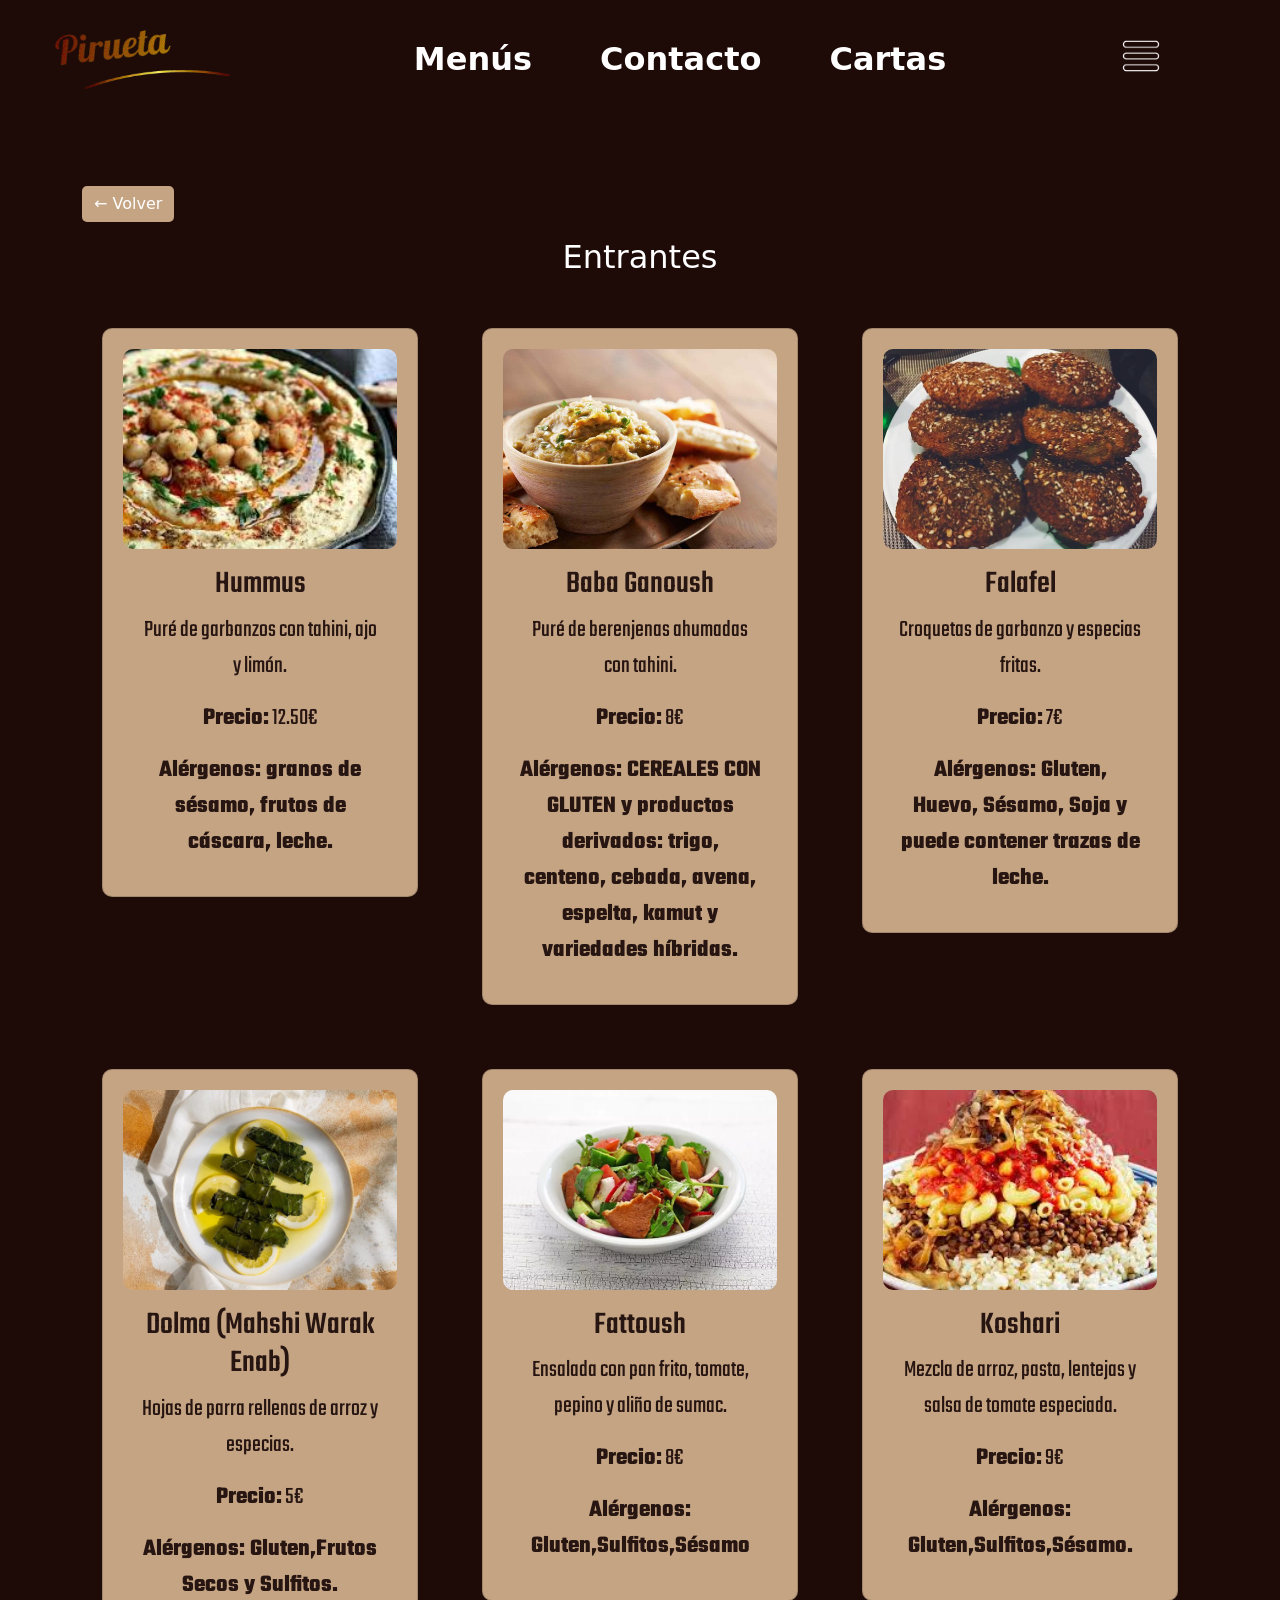
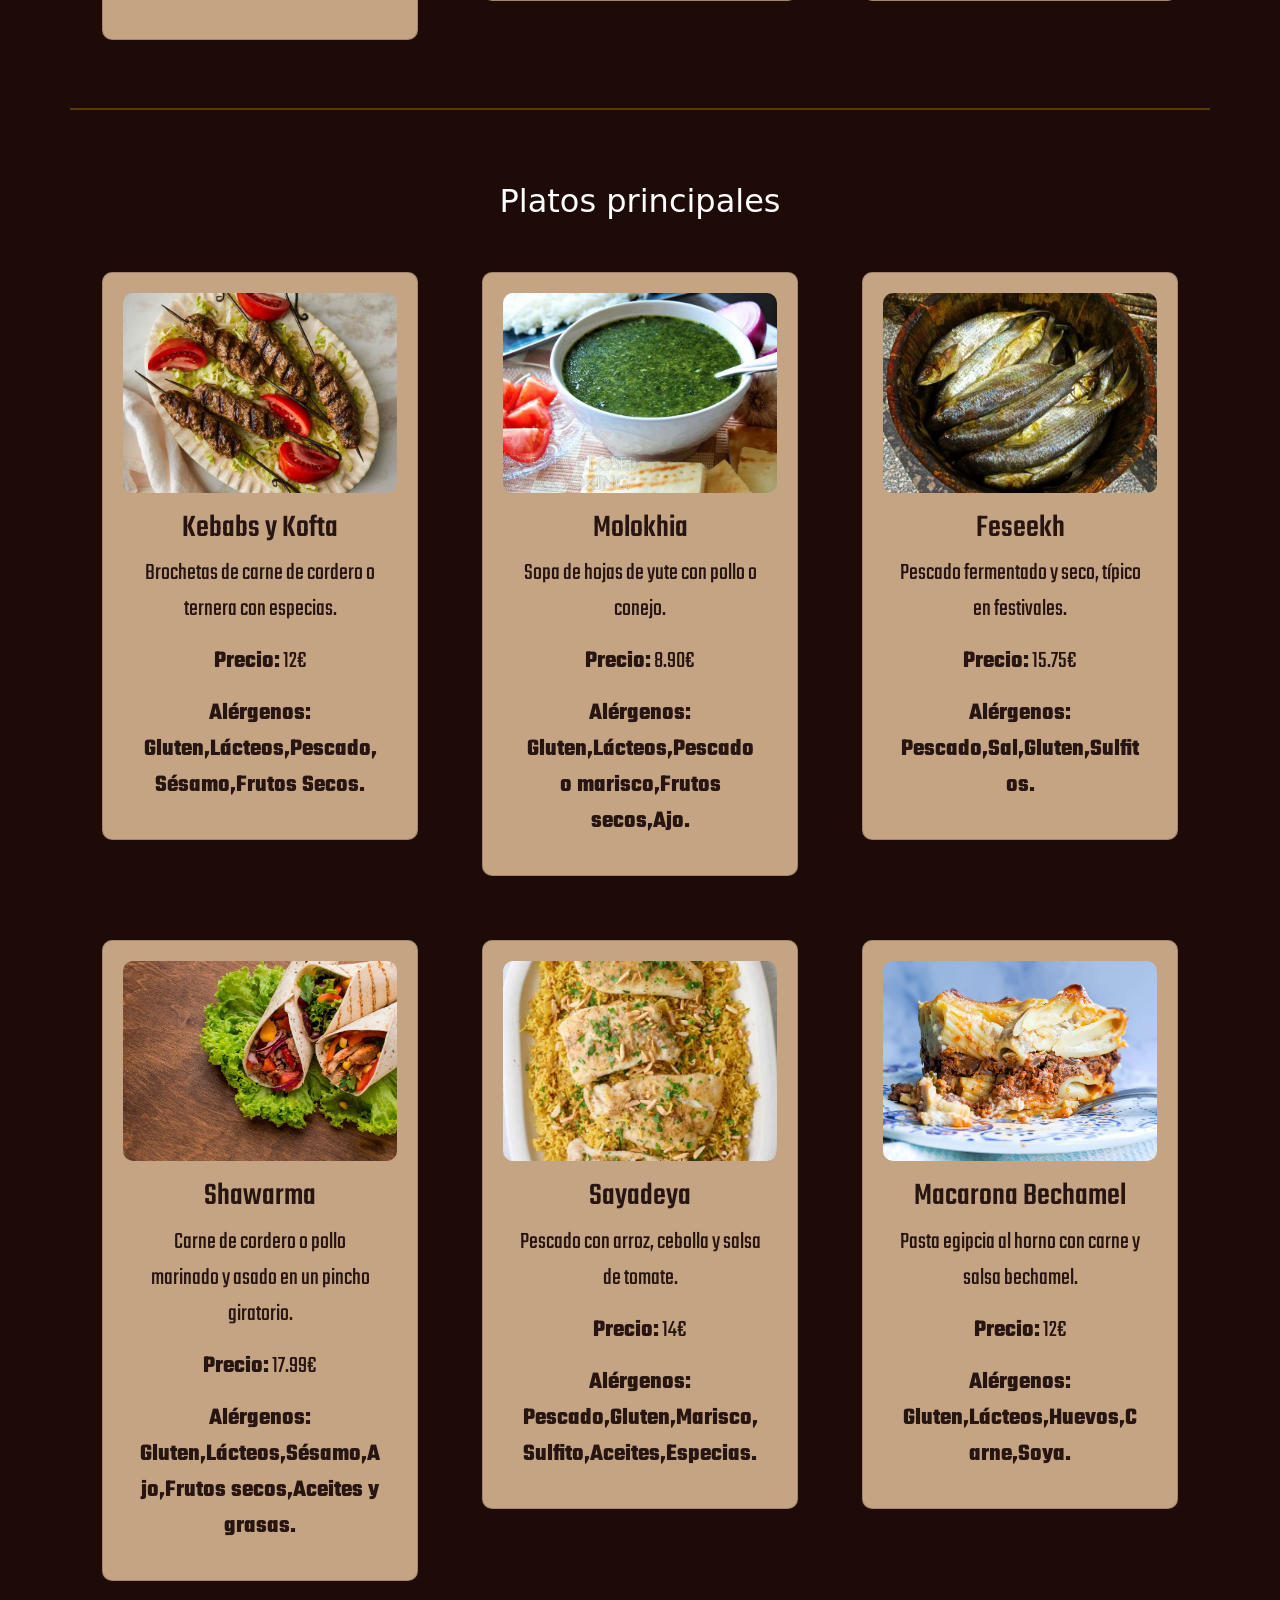
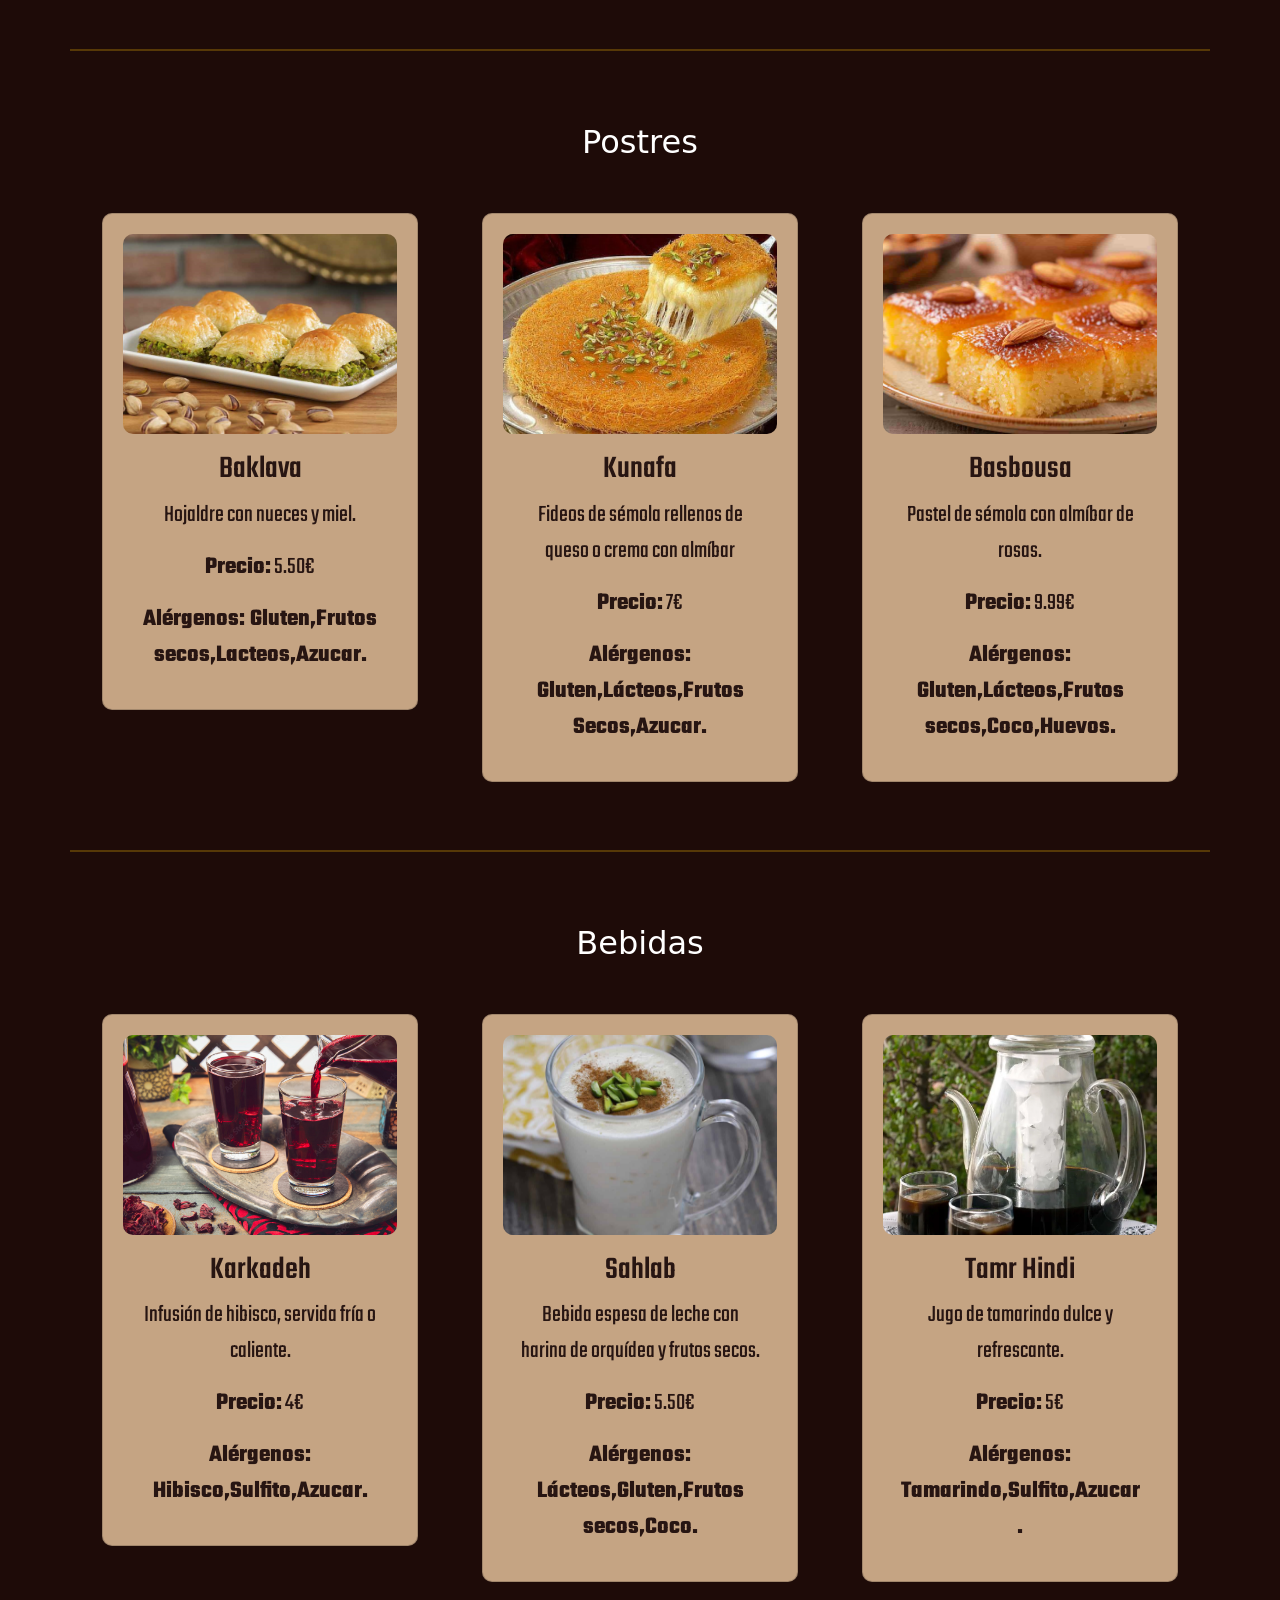
<file: views/Carta.html>
<!doctype html>
<html lang="en">

<head>
    <title>Carta</title>

    <meta charset="utf-8" />
    <meta name="viewport" content="width=device-width, initial-scale=1, shrink-to-fit=no" />
    <link href="https://cdn.jsdelivr.net/npm/bootstrap@5.3.2/dist/css/bootstrap.min.css" rel="stylesheet"
        integrity="sha384-T3c6CoIi6uLrA9TneNEoa7RxnatzjcDSCmG1MXxSR1GAsXEV/Dwwykc2MPK8M2HN" crossorigin="anonymous" />
    <link rel="stylesheet" href="../styles/scss/carta.css" />
</head>

<body>
    <header>
        <nav class="navbar navbar-light py-4">
            <div class="container d-flex justify-content-between">

                <div>
                    <a href="../Index.html">
                        <img class="image-logo" src="../styles/images/logo.png" alt="Pirueta">
                    </a>
                </div>


                <div class="d-flex gap-5 menu">
                    <h1 class="nav-item">
                        <a class="nav-link" href="#" role="button">Menús</a>
                        <ul class="dropdown-menu">
                            <li><a class="dropdown-item" href="#">Menu Del Dia</a></li>
                            <li><a class="dropdown-item" href="#">Menu De La Semana</a></li>
                            <li><a class="dropdown-item" href="#">Menu Del Mes</a></li>
                    </h1>
                    <h1 class="nav-item">
                        <a class="nav-link" href="#" role="button">Contacto</a>
                        <ul class="dropdown-menu">
                            <li><a class="dropdown-item" href="#">Conócenos</a></li>
                            <li><a class="dropdown-item" href="#">¿Donde nos Ubicamos?</a></li>
                    </h1>
                    <h1 class="nav-item">
                        <a class="nav-link" href="#" role="button">Cartas</a>
                        <ul class="dropdown-menu">
                            <li><a class="dropdown-item" href="Roma.html">Roma</a></li>
                            <li><a class="dropdown-item" href="#">São Paulo</a></li>
                            <li><a class="dropdown-item" href="#">El Cairo</a></li>
                    </h1>
                </div>

                <div>
                    <button class="menubutton" type="button" data-bs-toggle="offcanvas" data-bs-target="#menuOffcanvas"
                        aria-controls="cartOffcanvas">
                    </button>
                </div>
            </div>
        </nav>
    </header>
    <main class="container mt-5">
        <a href="javascript:history.back()" class="btn mb-3 btnvolver">
            ← Volver
        </a>
        <div class="row g-4">
            <!--Entrantes-->
            <h2 class="text-center text-white">Entrantes</h2>
            <div class="col-md-4">
                <div class="card text-center menu-card">
                    <img src="../styles/images/hummus.jpeg" class="card-img-top" alt="Hummus">
                    <div class="card-body">
                        <h5 class="card-title">Hummus</h5>
                        <p class="card-text">Puré de garbanzos con tahini, ajo y limón.</p>
                        <p class="card-text"><strong>Precio:</strong> 12.50€</p>
                        <p class="card-text"><strong>Alérgenos: granos de sésamo, frutos de cáscara, leche.</strong></p>
                    </div>
                </div>
            </div>
            <div class="col-md-4">
                <div class="card text-center menu-card">
                    <img src="../styles/images/Baba Ganoush.jpg" class="card-img-top" alt="Baba Ganoush">
                    <div class="card-body">
                        <h5 class="card-title">Baba Ganoush</h5>
                        <p class="card-text">Puré de berenjenas ahumadas con tahini.</p>
                        <p class="card-text"><strong>Precio:</strong> 8€</p>
                        <p class="card-text"><strong>Alérgenos: CEREALES CON GLUTEN y productos derivados: trigo, centeno, cebada, avena, espelta, kamut y variedades híbridas.</strong></p>
                    </div>
                </div>
            </div>
            <div class="col-md-4">
                <div class="card text-center menu-card">
                    <img src="../styles/images/Falafel.jpg" class="card-img-top" alt="Falafel">
                    <div class="card-body">
                        <h5 class="card-title">Falafel</h5>
                        <p class="card-text">Croquetas de garbanzo y especias fritas.</p>
                        <p class="card-text"><strong>Precio:</strong> 7€</p>
                        <p class="card-text"><strong>Alérgenos: Gluten, Huevo, Sésamo, Soja y puede contener trazas de leche.</strong></p>
                    </div>
                </div>
            </div>
            <div class="col-md-4">
                <div class="card text-center menu-card">
                    <img src="../styles/images/Dolma (Mahshi Warak Enab).webp" class="card-img-top" alt="Dolma (Mahshi Warak Enab)">
                    <div class="card-body">
                        <h5 class="card-title">Dolma (Mahshi Warak Enab)</h5>
                        <p class="card-text"> Hojas de parra rellenas de arroz y especias.</p>
                        <p class="card-text"><strong>Precio:</strong> 5€</p>
                        <p class="card-text"><strong>Alérgenos: Gluten,Frutos Secos y Sulfitos.</strong></p>
                    </div>
                </div>
            </div>
            <div class="col-md-4">
                <div class="card text-center menu-card">
                    <img src="../styles/images/Fattoush.webp" class="card-img-top" alt="Fattoush">
                    <div class="card-body">
                        <h5 class="card-title">Fattoush</h5>
                        <p class="card-text">Ensalada con pan frito, tomate, pepino y aliño de sumac.</p>
                        <p class="card-text"><strong>Precio:</strong> 8€</p>
                        <p class="card-text"><strong>Alérgenos: Gluten,Sulfitos,Sésamo</strong></p>
                    </div>
                </div>
            </div>
            <div class="col-md-4">
                <div class="card text-center menu-card">
                    <img src="../styles/images/Koshari.jpeg" class="card-img-top" alt="Koshari">
                    <div class="card-body">
                        <h5 class="card-title">Koshari</h5>
                        <p class="card-text"> Mezcla de arroz, pasta, lentejas y salsa de tomate especiada.</p>
                        <p class="card-text"><strong>Precio:</strong> 9€</p>
                        <p class="card-text"><strong>Alérgenos: Gluten,Sulfitos,Sésamo.</strong></p>
                    </div>
                </div>
            </div>
            <hr class="border border-warning my-5">
            <!--Platos principales-->
            <h2 class="text-center text-white">Platos principales</h2>
            <div class="col-md-4">
                <div class="card text-center menu-card">
                    <img src="../styles/images/Kebabs y Kofta.jpg" class="card-img-top" alt="Kebabs y Kofta">
                    <div class="card-body">
                        <h5 class="card-title">Kebabs y Kofta</h5>
                        <p class="card-text"> Brochetas de carne de cordero o ternera con especias.</p>
                        <p class="card-text"><strong>Precio:</strong> 12€</p>
                        <p class="card-text"><strong>Alérgenos: Gluten,Lácteos,Pescado,Sésamo,Frutos Secos.</strong></p>
                    </div>
                </div>
            </div>
            <div class="col-md-4">
                <div class="card text-center menu-card">
                    <img src="../styles/images/Molokhia.jpg" class="card-img-top" alt="Molokhia">
                    <div class="card-body">
                        <h5 class="card-title">Molokhia</h5>
                        <p class="card-text"> Sopa de hojas de yute con pollo o conejo.</p>
                        <p class="card-text"><strong>Precio:</strong> 8.90€</p>
                        <p class="card-text"><strong>Alérgenos: Gluten,Lácteos,Pescado o marisco,Frutos secos,Ajo.</strong></p>
                    </div>
                </div>
            </div>
            <div class="col-md-4">
                <div class="card text-center menu-card">
                    <img src="../styles/images/Feseekh.jpg" class="card-img-top" alt="Feseekh">
                    <div class="card-body">
                        <h5 class="card-title">Feseekh</h5>
                        <p class="card-text">  Pescado fermentado y seco, típico en festivales.</p>
                        <p class="card-text"><strong>Precio:</strong> 15.75€</p>
                        <p class="card-text"><strong>Alérgenos: Pescado,Sal,Gluten,Sulfitos.</strong></p>
                    </div>
                </div>
            </div>
            <div class="col-md-4">
                <div class="card text-center menu-card">
                    <img src="../styles/images/Shawarma.jpg" class="card-img-top" alt="Shawarma">
                    <div class="card-body">
                        <h5 class="card-title">Shawarma</h5>
                        <p class="card-text"> Carne de cordero o pollo marinado y asado en un pincho giratorio.</p>
                        <p class="card-text"><strong>Precio:</strong> 17.99€</p>
                        <p class="card-text"><strong>Alérgenos: Gluten,Lácteos,Sésamo,Ajo,Frutos secos,Aceites y grasas.</strong></p>
                    </div>
                </div>
            </div>
            <div class="col-md-4">
                <div class="card text-center menu-card">
                    <img src="../styles/images/Sayadeya.jpg" class="card-img-top" alt="Sayadeya">
                    <div class="card-body">
                        <h5 class="card-title">Sayadeya</h5>
                        <p class="card-text"> Pescado con arroz, cebolla y salsa de tomate.</p>
                        <p class="card-text"><strong>Precio:</strong> 14€</p>
                        <p class="card-text"><strong>Alérgenos: Pescado,Gluten,Marisco,Sulfito,Aceites,Especias.</strong></p>
                    </div>
                </div>
            </div>
            <div class="col-md-4">
                <div class="card text-center menu-card">
                    <img src="../styles/images/Macarona Bechamel.jpg" class="card-img-top" alt="Macarona Bechamel ">
                    <div class="card-body">
                        <h5 class="card-title">Macarona Bechamel </h5>
                        <p class="card-text"> Pasta egipcia al horno con carne y salsa bechamel.</p>
                        <p class="card-text"><strong>Precio:</strong> 12€</p>
                        <p class="card-text"><strong>Alérgenos: Gluten,Lácteos,Huevos,Carne,Soya.</strong></p>
                    </div>
                </div>
            </div>
            <hr class="border border-warning my-5">
            <!--Postres-->
            <h2 class="text-center text-white">Postres</h2>
            <div class="col-md-4">
                <div class="card text-center menu-card">
                    <img src="../styles/images/Baklava.png" class="card-img-top" alt="Baklava ">
                    <div class="card-body">
                        <h5 class="card-title">Baklava </h5>
                        <p class="card-text"> Hojaldre con nueces y miel.</p>
                        <p class="card-text"><strong>Precio:</strong> 5.50€</p>
                        <p class="card-text"><strong>Alérgenos: Gluten,Frutos secos,Lacteos,Azucar.</strong></p>
                    </div>
                </div>
            </div>
            <div class="col-md-4">
                <div class="card text-center menu-card">
                    <img src="../styles/images/Kunafa.jpg" class="card-img-top" alt="Kunafa ">
                    <div class="card-body">
                        <h5 class="card-title">Kunafa </h5>
                        <p class="card-text"> Fideos de sémola rellenos de queso o crema con almíbar</p>
                        <p class="card-text"><strong>Precio:</strong> 7€</p>
                        <p class="card-text"><strong>Alérgenos: Gluten,Lácteos,Frutos Secos,Azucar.</strong></p>
                    </div>
                </div>
            </div>
            <div class="col-md-4">
                <div class="card text-center menu-card">
                    <img src="../styles/images/Basbousa.jpg" class="card-img-top" alt="Basbousa ">
                    <div class="card-body">
                        <h5 class="card-title">Basbousa </h5>
                        <p class="card-text"> Pastel de sémola con almíbar de rosas.</p>
                        <p class="card-text"><strong>Precio:</strong> 9.99€</p>
                        <p class="card-text"><strong>Alérgenos: Gluten,Lácteos,Frutos secos,Coco,Huevos.</strong></p>
                    </div>
                </div>
            </div>
            <hr class="border border-warning my-5">
            <!--Bebidas-->
            <h2 class="text-center text-white">Bebidas</h2>
            <div class="col-md-4">
                <div class="card text-center menu-card">
                    <img src="../styles/images/Karkadeh.jpg" class="card-img-top" alt="Karkadeh ">
                    <div class="card-body">
                        <h5 class="card-title">Karkadeh </h5>
                        <p class="card-text"> Infusión de hibisco, servida fría o caliente.</p>
                        <p class="card-text"><strong>Precio:</strong> 4€</p>
                        <p class="card-text"><strong>Alérgenos: Hibisco,Sulfito,Azucar.</strong></p>
                    </div>
                </div>
            </div>
            <div class="col-md-4">
                <div class="card text-center menu-card">
                    <img src="../styles/images/Sahlab.jpg" class="card-img-top" alt="Sahlab">
                    <div class="card-body">
                        <h5 class="card-title">Sahlab </h5>
                        <p class="card-text"> Bebida espesa de leche con harina de orquídea y frutos secos.</p>
                        <p class="card-text"><strong>Precio:</strong> 5.50€</p>
                        <p class="card-text"><strong>Alérgenos: Lácteos,Gluten,Frutos secos,Coco.</strong></p>
                    </div>
                </div>
            </div>
            <div class="col-md-4">
                <div class="card text-center menu-card">
                    <img src="../styles/images/Tamr Hindi.webp" class="card-img-top" alt="Tamr Hindi">
                    <div class="card-body">
                        <h5 class="card-title">Tamr Hindi</h5>
                        <p class="card-text"> Jugo de tamarindo dulce y refrescante.</p>
                        <p class="card-text"><strong>Precio:</strong> 5€</p>
                        <p class="card-text"><strong>Alérgenos: Tamarindo,Sulfito,Azucar.</strong></p>
                    </div>
                </div>
            </div>
        </div>
        <hr class="border border-warning my-5">

        <!--Offcanvas-->
        <div class="offcanvas offcanvas-start custom-offcanvas" tabindex="-1" id="menuOffcanvas"
            aria-labelledby="menuOffcanvasLabel">
            <div class="offcanvas-body d-flex justify-content-between">
                <div class="d-flex align-content-between flex-wrap logo-section">
                    <h2 class="logo">Pirueta</h2>
                    <h2 class="terms">Terminos Y Condiciones</h2>
                </div>

                <div class="divider"></div>

                <div class="ms-4 destinations">
                    <a href="Roma.html" class="city">Roma</a>
                    <a class="city">São Paulo</a>
                    <a href="Elcairo.html" class="city">El cairo</a>
                </div>
            </div>
        </div>
        </div>
    </main>


    <footer>

    </footer>

    <script src="https://cdn.jsdelivr.net/npm/@popperjs/core@2.11.8/dist/umd/popper.min.js"
        integrity="sha384-I7E8VVD/ismYTF4hNIPjVp/Zjvgyol6VFvRkX/vR+Vc4jQkC+hVqc2pM8ODewa9r"
        crossorigin="anonymous"></script>

    <script src="https://cdn.jsdelivr.net/npm/bootstrap@5.3.2/dist/js/bootstrap.min.js"
        integrity="sha384-BBtl+eGJRgqQAUMxJ7pMwbEyER4l1g+O15P+16Ep7Q9Q+zqX6gSbd85u4mG4QzX+"
        crossorigin="anonymous"></script>
</body>

</html>
</file>
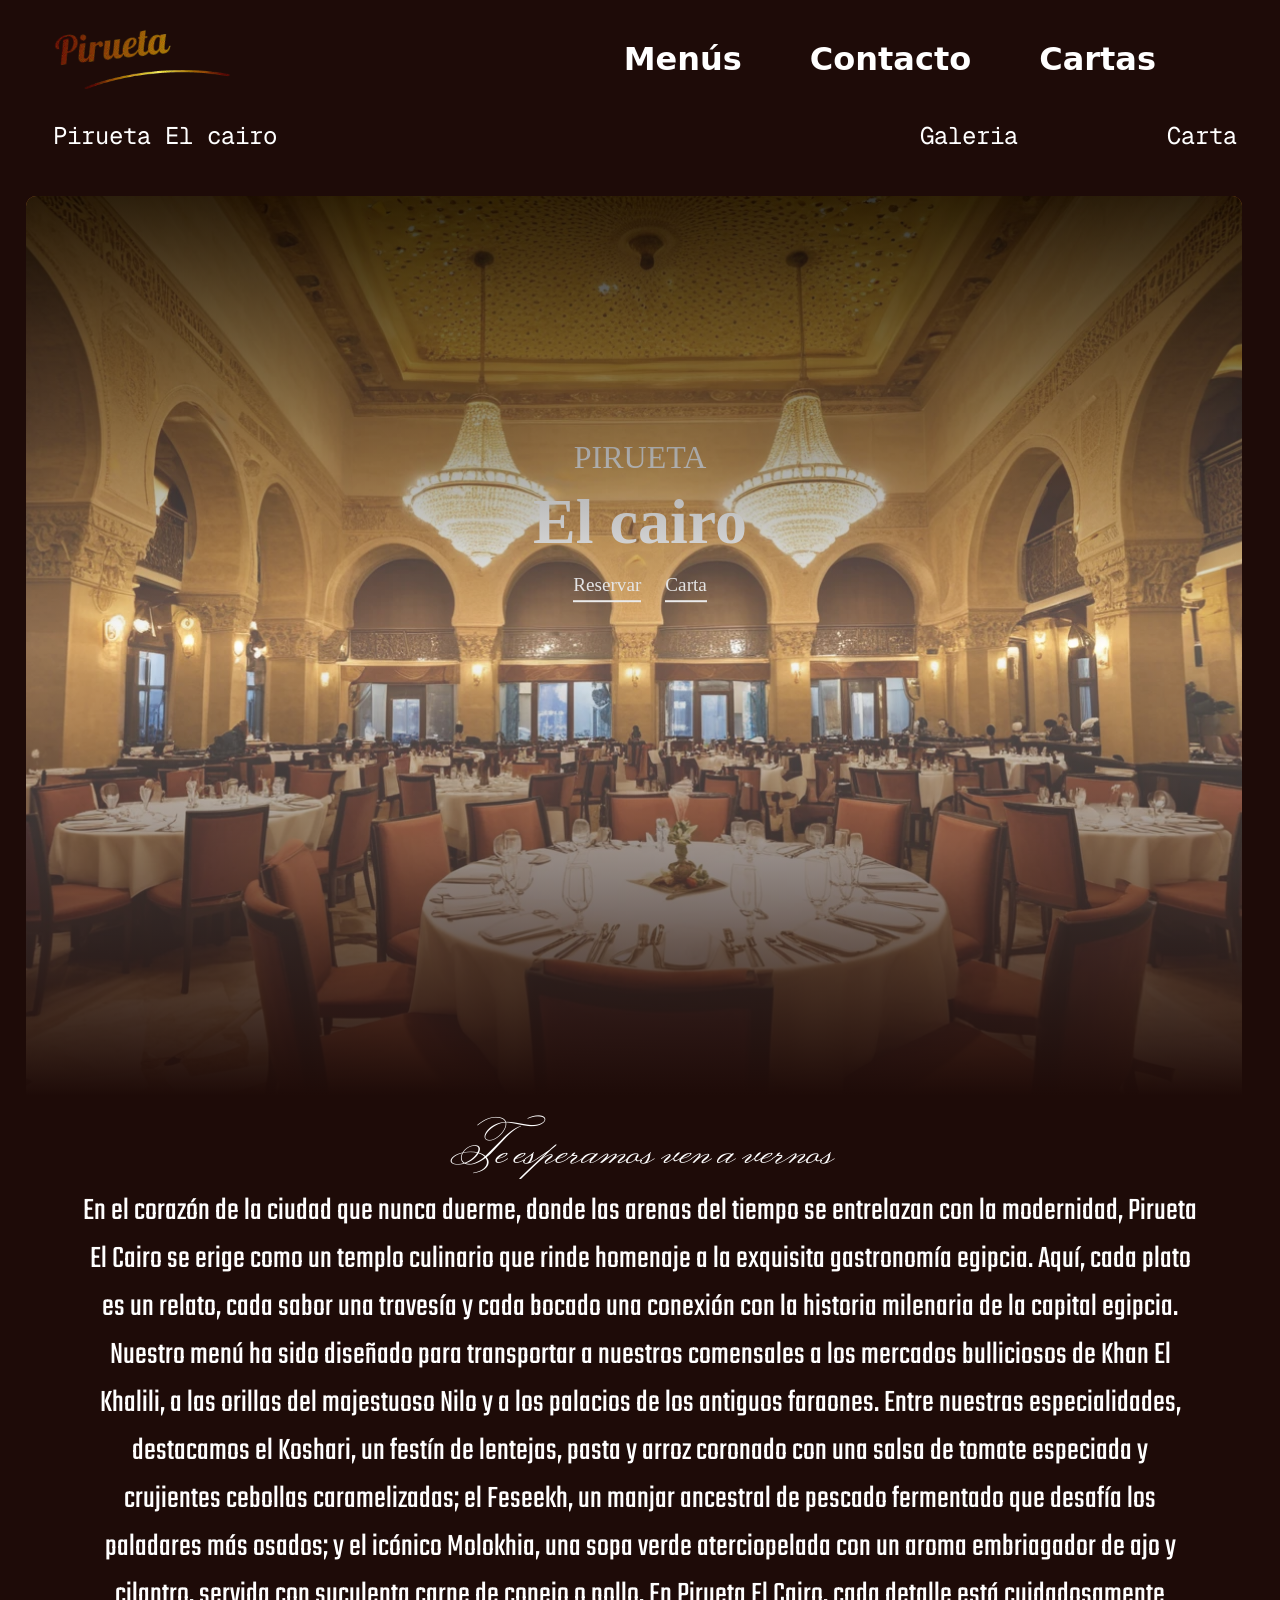
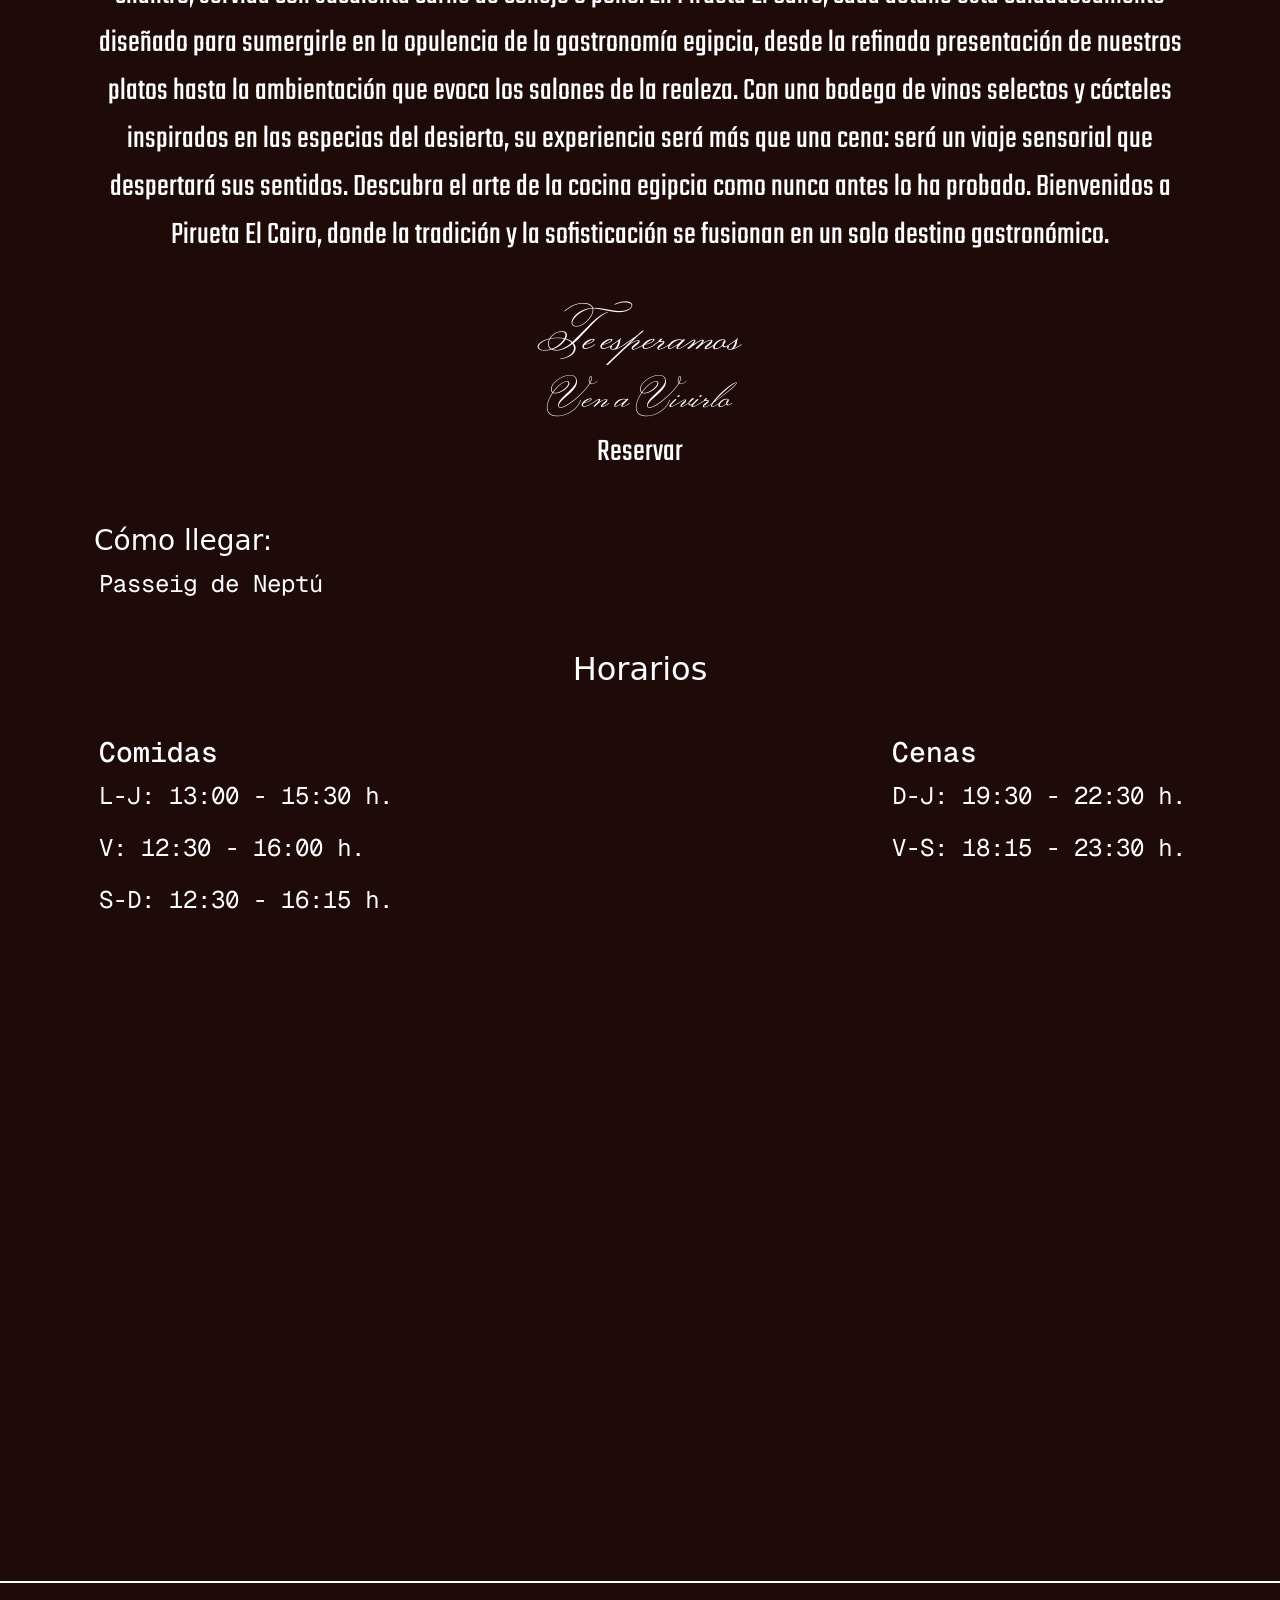
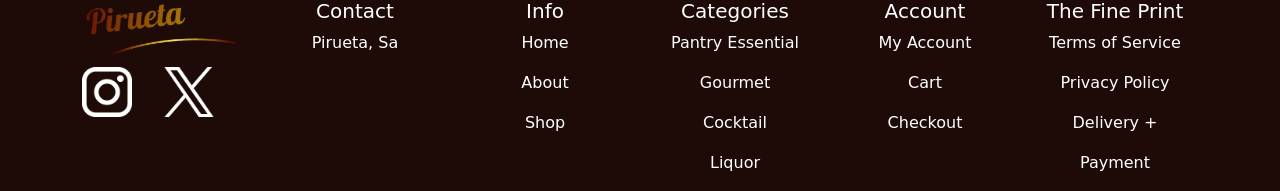
<file: views/Elcairo.html>
<!doctype html>
<html lang="en">

<head>
    <title>ElCairo</title>
    <!-- Required meta tags -->
    <meta charset="utf-8">
    <meta name="viewport" content="width=device-width, initial-scale=1, shrink-to-fit=no">

    <!-- Bootstrap CSS v5.2.1 -->
    <link href="https://cdn.jsdelivr.net/npm/bootstrap@5.3.2/dist/css/bootstrap.min.css" rel="stylesheet"
        integrity="sha384-T3c6CoIi6uLrA9TneNEoa7RxnatzjcDSCmG1MXxSR1GAsXEV/Dwwykc2MPK8M2HN" crossorigin="anonymous">
    <link rel="stylesheet" href="../styles/scss/elcairo.css">

</head>

<body>
    <header>
        <nav class="navbar navbar-light py-4">
            <div class="container d-flex justify-content-between align-items-center">

                <div>
                    <a href="../Index.html">
                        <img class="image-logo" src="../styles/images/logo.png" alt="Pirueta">
                    </a>
                </div>


                <div class="d-none d-md-flex gap-5 menu">
                    <h1 class="nav-item">
                        <a class="nav-link" href="#" role="button">Menús</a>
                        <ul class="dropdown-menu">
                            <li><a class="dropdown-item" href="#">Menu Del Dia</a></li>
                            <li><a class="dropdown-item" href="#">Menu De La Semana</a></li>
                            <li><a class="dropdown-item" href="#">Menu Del Mes</a></li>
                        </ul>
                    </h1>
                    <h1 class="nav-item">
                        <a class="nav-link" href="#" role="button">Contacto</a>
                        <ul class="dropdown-menu">
                            <li><a class="dropdown-item" href="#">Conócenos</a></li>
                            <li><a class="dropdown-item" href="#">¿Donde nos Ubicamos?</a></li>
                        </ul>
                    </h1>
                    <h1 class="nav-item">
                        <a class="nav-link" href="./Carta.html" role="button">Cartas</a>
                        <ul class="dropdown-menu">
                            <li><a class="dropdown-item" href="Roma.html">Roma</a></li>
                            <li><a class="dropdown-item" href="#">São Paulo</a></li>
                            <li><a class="dropdown-item" href="Carta.html">El Cairo</a></li>
                        </ul>
                    </h1>
                </div>


                <div class="d-block d-md-none">
                    <button class="menubutton" type="button" data-bs-toggle="offcanvas" data-bs-target="#menuOffcanvas"
                        aria-controls="cartOffcanvas">
                    </button>
                </div>
            </div>
        </nav>
    </header>
    <main>
        <div class="d-flex justify-content-between w-100 firstdiv">
            <p class="ms-5">Pirueta El cairo</p>
            <div class="d-flex gap-5">
                <p class="mx-5">Galeria</p>
                <a href="Carta.html">
                    <p class="mx-5">Carta</p>
                </a>
            </div>
        </div>
        <div id="carouselExample" class="carousel slide carousel-fade" data-bs-ride="carousel" data-bs-interval="2000">
            <div class="carousel-inner">
                <div class="carousel-item active">
                    <div class="imagediv" style="background-image: url('../styles/images/elcairoimagen1.png');"></div>
                    <div class="carousel-caption">
                        <h2>Pirueta</h2>
                        <h1>El cairo</h1>
                        <div class="links">
                            <a href="Reserva.html">Reservar</a>
                            <a href="Carta.html">Carta</a>
                        </div>
                    </div>
                </div>
                <div class="carousel-item">
                    <div class="imagediv" style="background-image: url('../styles/images/elcairoimagen2.png');"></div>
                    <div class="carousel-caption">
                        <h2>Pirueta</h2>
                        <h1>El cairo</h1>
                        <div class="links">
                            <a href="Reserva.html">Reservar</a>
                            <a href="./Carta.html">Carta</a>
                        </div>
                    </div>
                </div>
            </div>
        </div>
        <div>
            <div class="container text-center container1">
                <h1>Te esperamos ven a vernos</h1>
                <p>En el corazón de la ciudad que nunca duerme, donde las arenas del tiempo se entrelazan con la
                    modernidad, Pirueta El Cairo se erige como un templo culinario que rinde homenaje a la exquisita
                    gastronomía egipcia. Aquí, cada plato es un relato, cada sabor una travesía y cada bocado una
                    conexión con la historia milenaria de la capital egipcia.

                    Nuestro menú ha sido diseñado para transportar a nuestros comensales a los mercados bulliciosos de
                    Khan El Khalili, a las orillas del majestuoso Nilo y a los palacios de los antiguos faraones. Entre
                    nuestras especialidades, destacamos el Koshari, un festín de lentejas, pasta y arroz coronado con
                    una salsa de tomate especiada y crujientes cebollas caramelizadas; el Feseekh, un manjar ancestral
                    de pescado fermentado que desafía los paladares más osados; y el icónico Molokhia, una sopa verde
                    aterciopelada con un aroma embriagador de ajo y cilantro, servida con suculenta carne de conejo o
                    pollo.

                    En Pirueta El Cairo, cada detalle está cuidadosamente diseñado para sumergirle en la opulencia de la
                    gastronomía egipcia, desde la refinada presentación de nuestros platos hasta la ambientación que
                    evoca los salones de la realeza. Con una bodega de vinos selectos y cócteles inspirados en las
                    especias del desierto, su experiencia será más que una cena: será un viaje sensorial que despertará
                    sus sentidos.

                    Descubra el arte de la cocina egipcia como nunca antes lo ha probado. Bienvenidos a Pirueta El
                    Cairo, donde la tradición y la sofisticación se fusionan en un solo destino gastronómico.</p>
            </div>
            <div class="container text-center text-white container2 mt-5">
                <h3>Te esperamos</h3>
                <h2>Ven a Vivirlo</h2>
                <a href="Reserva.html">Reservar</a>

            </div>
            <div class="container mt-5">
                <div class="d-flex text-white justify-content-around">
                    <div class="container">
                        <h3>Cómo llegar:</h3>
                        <a class="mt-5 link"
                            href="https://www.google.com/maps/place/Passeig+de+Nept%C3%BA,+Poblats+Mar%C3%ADtims,+46011+Val%C3%A8ncia/@39.4644423,-0.3248961,18z/data=!3m1!4b1!4m6!3m5!1s0xd60484210eeb6dd:0x67fadfdbc1d61a4b!8m2!3d39.4644406!4d-0.3238135!16s%2Fg%2F11xfpqs4_?hl=en&entry=ttu&g_ep=EgoyMDI1MDIxMi4wIKXMDSoASAFQAw%3D%3D"
                            target="_blank" rel="noopener noreferrer">Passeig de Neptú</a>
                        <div class="mt-5 hours">
                            <div class="text-center">
                                <h2>Horarios</h2>
                            </div>
                            <div class="d-flex justify-content-between mt-5">
                                <div class="launch">
                                    <h3>Comidas</h3>
                                    <p>L-J: 13:00 - 15:30 h.</p>
                                    <p>V: 12:30 - 16:00 h.</p>
                                    <p>S-D: 12:30 - 16:15 h.</p>
                                </div>
                                <div class="dinner ms-5">
                                    <h3>Cenas</h3>
                                    <p>D-J: 19:30 - 22:30 h.</p>
                                    <p>V-S: 18:15 - 23:30 h.</p>
                                </div>
                            </div>
                        </div>

                        <div class="mapouter justify-content-center d-flex align-items-center mt-5">
                            <div class="gmap_canvas"><iframe width="815" height="575" id="gmap_canvas"
                                    src="https://maps.google.com/maps?q=Av.+Neptuno+Valencia&t=&z=13&ie=UTF8&iwloc=&output=embed"
                                    frameborder="0" scrolling="no" marginheight="0" marginwidth="0"></iframe><a
                                    href="https://online-timer.me/"></a><br><a
                                    href="https://online.stopwatch-timer.net/"></a><br>
                                <style>
                                    .mapouter {
                                        position: relative;
                                        left: 25%;

                                        text-align: right;
                                        height: 575px;
                                        width: 700px;
                                        border-radius: 10px;
                                    }
                                </style><a href="https://www.embedmaps.co"></a>
                                <style>
                                    .gmap_canvas {
                                        overflow: hidden;
                                        background: none !important;
                                        height: 575px;
                                        width: 700px;
                                        border-radius: 10px;

                                    }
                                </style>
                            </div>
                        </div>
                    </div>
                </div>
            </div>
        </div>
        <!--Offcanvas-->
        <div class="offcanvas offcanvas-start custom-offcanvas" tabindex="-1" id="menuOffcanvas"
            aria-labelledby="menuOffcanvasLabel">
            <div class="offcanvas-body d-flex justify-content-between">
                <div class="d-flex align-content-between flex-wrap logo-section">
                    <h2 class="logo">Pirueta</h2>
                    <h2 class="terms">Terminos Y Condiciones</h2>
                </div>

                <div class="divider"></div>

                <div class="ms-4 destinations">
                    <a href="Roma.html" class="city">Roma</a>
                    <a class="city">São Paulo</a>
                    <a href="#" class="city">El cairo</a>
                </div>
            </div>
        </div>
        </div>
        <div class="mt-4 footerdivider"></div>
    </main>
    <footer class="container text-center text-white mt-3">
        <div class="row gy-4 justify-content-center">
            <div class="col-12 col-md-4 col-lg-2 text-md-start">
                <img class="image-logo" src="../styles/images/logo.png" alt="Pirueta">
                <div class="d-flex justify-content-center justify-content-md-start mt-2 gap-3 socialmedia">
                    <a href="#" class="social-icon instagram">
                        <img class="socialmediaimg" src="../styles/images/logotipo-de-instagram.png"
                            style="height: 50px; width: 50px;"></a>
                    <a href="#" class="social-icon x"></a>
                    <img class="socialmediaimg" src="../styles/images/x.png" style="height: 50px; width: 50px;"></a>
                </div>
            </div>

            <div class="col-6 col-md-4 col-lg-2">
                <h5>Contact</h5>
                <p>Pirueta, Sa</p>
            </div>
            <div class="col-6 col-md-4 col-lg-2">
                <h5>Info</h5>
                <p>Home</p>
                <p>About</p>
                <p>Shop</p>
            </div>
            <div class="col-6 col-md-4 col-lg-2">
                <h5>Categories</h5>
                <p>Pantry Essential</p>
                <p>Gourmet</p>
                <p>Cocktail</p>
                <p>Liquor</p>
            </div>
            <div class="col-6 col-md-4 col-lg-2">
                <h5>Account</h5>
                <p>My Account</p>
                <p>Cart</p>
                <p>Checkout</p>
            </div>
            <div class="col-6 col-md-4 col-lg-2">
                <h5>The Fine Print</h5>
                <p>Terms of Service</p>
                <p>Privacy Policy</p>
                <p>Delivery +</p>
                <p>Payment</p>
            </div>
        </div>
    </footer>
    <!-- Bootstrap JavaScript Libraries -->
    <script src="https://cdn.jsdelivr.net/npm/@popperjs/core@2.11.8/dist/umd/popper.min.js"
        integrity="sha384-I7E8VVD/ismYTF4hNIPjVp/Zjvgyol6VFvRkX/vR+Vc4jQkC+hVqc2pM8ODewa9r" crossorigin="anonymous">
        </script>

    <script src="https://cdn.jsdelivr.net/npm/bootstrap@5.3.2/dist/js/bootstrap.min.js"
        integrity="sha384-BBtl+eGJRgqQAUMxJ7pMwbEyER4l1g+O15P+16Ep7Q9Q+zqX6gSbd85u4mG4QzX+" crossorigin="anonymous">
        </script>
</body>

</html>
</file>
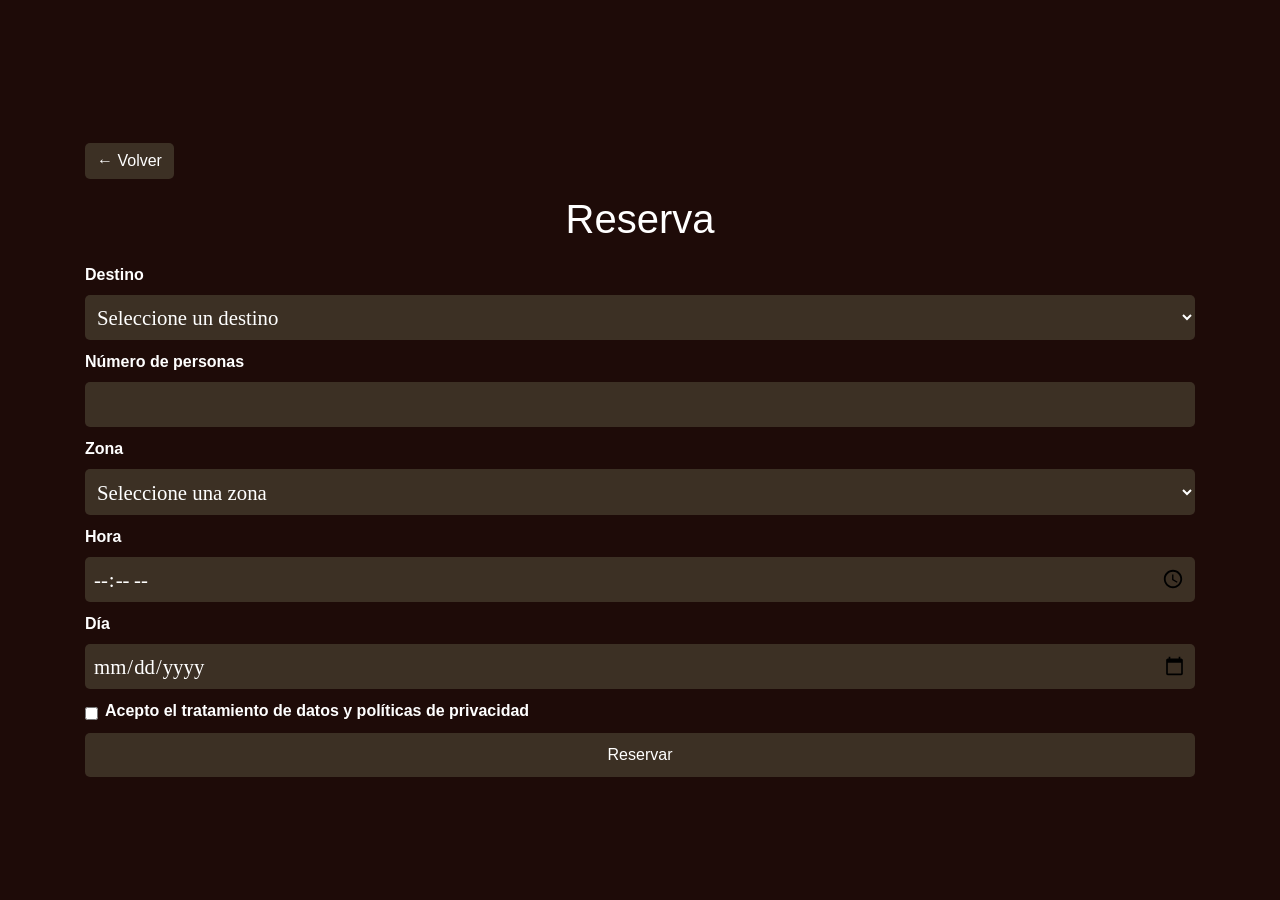
<file: views/Reserva.html>
<!DOCTYPE html>
<html lang="es">
<head>
    <meta charset="UTF-8">
    <meta name="viewport" content="width=device-width, initial-scale=1.0">
    <title>Reserva</title>
    <link href="https://stackpath.bootstrapcdn.com/bootstrap/4.5.2/css/bootstrap.min.css" rel="stylesheet">
    <link rel="stylesheet" href="../styles/scss/reserva.css">
</head>
<body>
    <div class="container text-white">
        <a href="javascript:history.back()" class="btn mb-3 btnvolver">
            ← Volver
        </a>
        <h1 class="text-center">Reserva</h1>
        <form>
            <div class="form-group ">
                <label for="destino">Destino</label>
                <select class="form-control" id="destino" required>
                    <option value="">Seleccione un destino</option>
                    <option value="destino1">Roma</option>
                    <option value="destino2">São Paulo</option>
                    <option value="destino3">El cairo</option>
                </select>
            </div>
            <div class="form-group">
                <label for="personas">Número de personas</label>
                <input type="number" class="form-control" id="personas" min="1" required>
            </div>
            <div class="form-group">
                <label for="zona">Zona</label>
                <select class="form-control" id="zona" required>
                    <option value="">Seleccione una zona</option>
                    <option value="terraza">Terraza</option>
                    <option value="interior">Interior</option>
                </select>
            </div>
            <div class="form-group">
                <label for="hora">Hora</label>
                <input type="time" class="form-control" id="hora" required>
            </div>
            <div class="form-group">
                <label for="dia">Día</label>
                <input type="date" class="form-control" id="dia" required>
            </div>
            <div id="additional-fields" class="hidden">
                <div class="form-group">
                    <label for="intolerancia" id="intolerancia-label">¿Tiene alguna intolerancia alimenticia?</label>
                    <input type="text" class="form-control" id="intolerancia">
                </div>
                <div class="form-group">
                    <label for="nombre">Nombre</label>
                    <input type="text" class="form-control" id="nombre" required>
                </div>
                <div class="form-group">
                    <label for="apellidos">Apellidos</label>
                    <input type="text" class="form-control" id="apellidos" required>
                </div>
                <div class="form-group">
                    <label for="email">Email</label>
                    <input type="email" class="form-control" id="email" required>
                </div>
                <div class="form-group">
                    <label for="telefono">Teléfono</label>
                    <input type="tel" class="form-control" id="telefono" required>
                </div>
            </div>
            <div class="form-group form-check d-flex align-items-center gap-2">
                <input type="checkbox" class="form-check-input" id="aceptar" required>
                <label class="form-check-label" for="aceptar">Acepto el tratamiento de datos y políticas de privacidad</label>
            </div>
            <button type="submit" class="btn" onclick="return mostrarMensaje(event)">Reservar</button>
        </form>
    </div>

    <script>
        document.querySelectorAll('#destino, #personas, #zona, #hora, #dia').forEach(function(element) {
            element.addEventListener('change', function() {
                var destino = document.getElementById('destino').value;
                var personas = document.getElementById('personas').value;
                var zona = document.getElementById('zona').value;
                var hora = document.getElementById('hora').value;
                var dia = document.getElementById('dia').value;

                if (destino && personas && zona && hora && dia) {
                    document.getElementById('additional-fields').classList.remove('hidden');
                } else {
                    document.getElementById('additional-fields').classList.add('hidden');
                }
            });
        });

        function mostrarMensaje(event) {
        event.preventDefault();
    
    if (document.getElementById('intolerancia').value == '' || 
        document.getElementById('nombre').value == '' || 
        document.getElementById('apellidos').value == '' || 
        document.getElementById('email').value == '' || 
        document.getElementById('telefono').value == '') {
        alert('Por favor, rellene todos los campos');
    } else {
        alert('Reserva completada');
        window.location.href = '../Index.html'; 
    }
}


    </script>
</body>
</html>
</file>
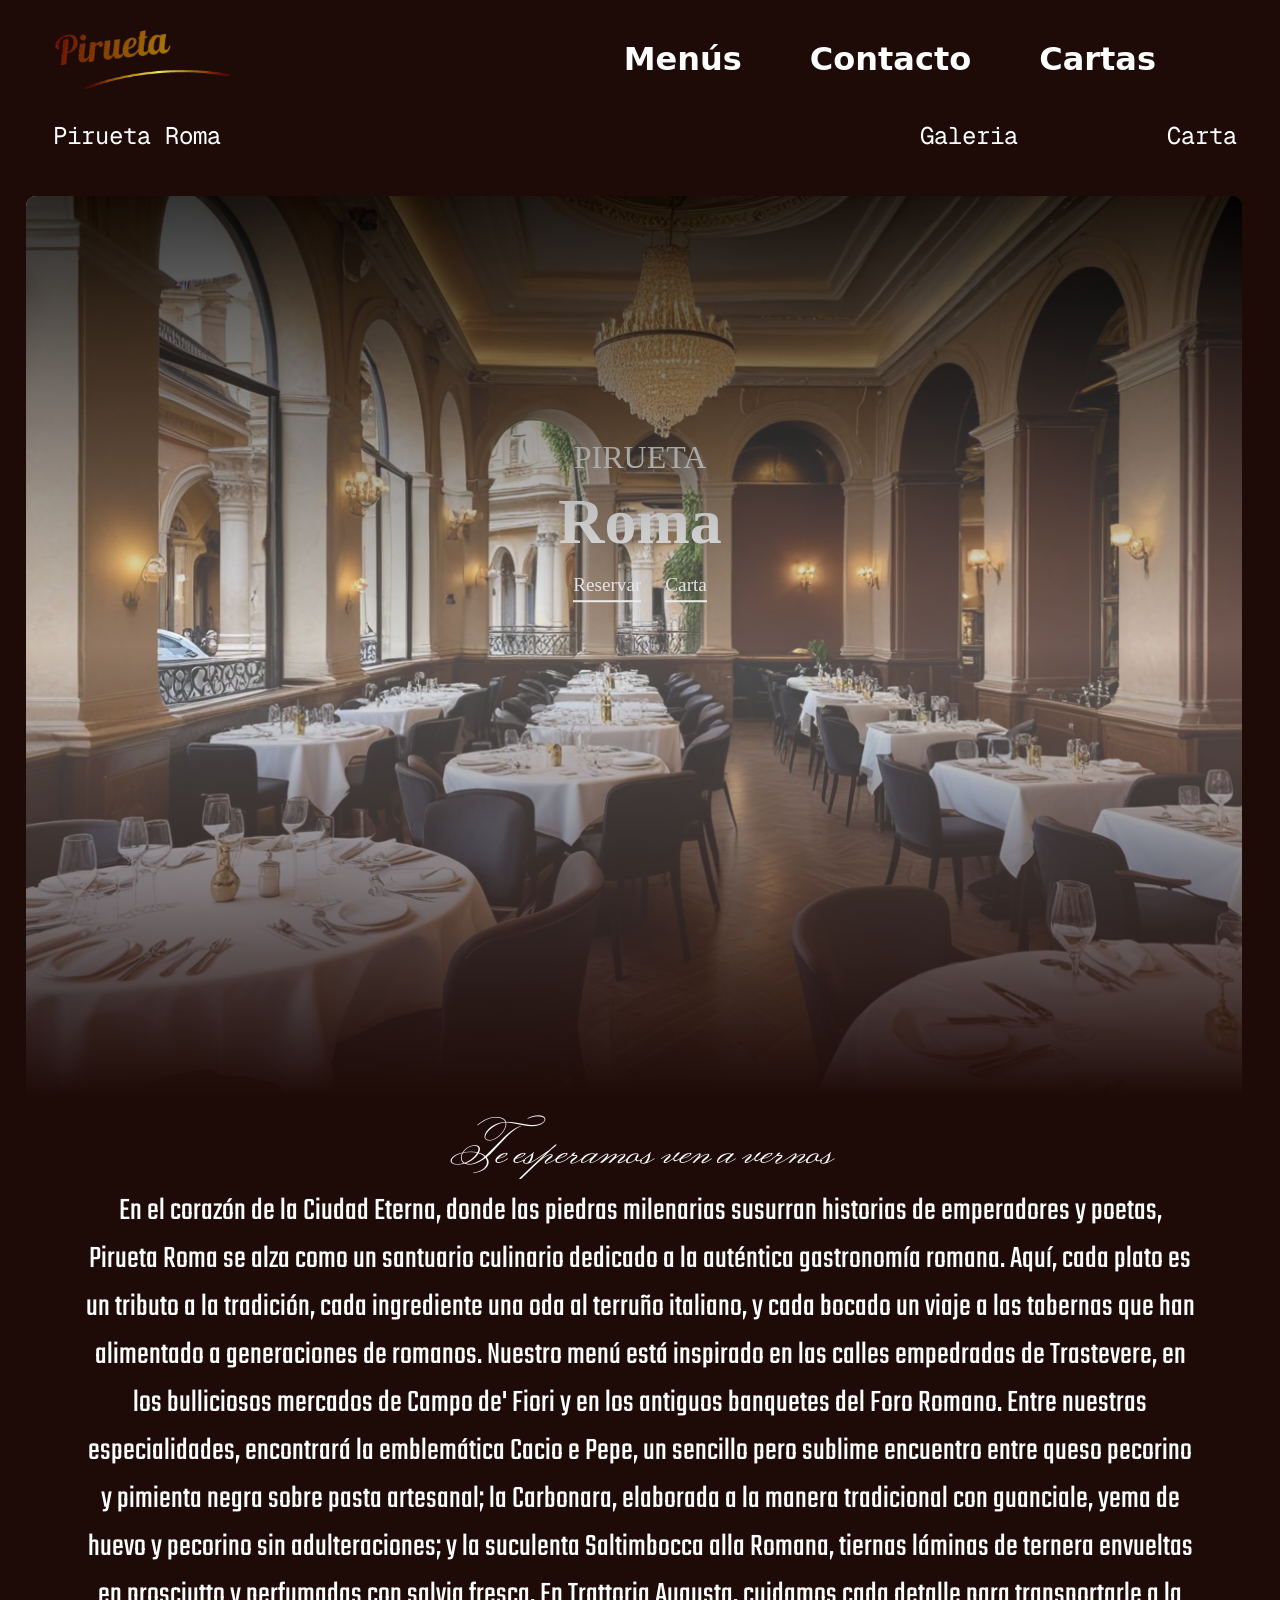
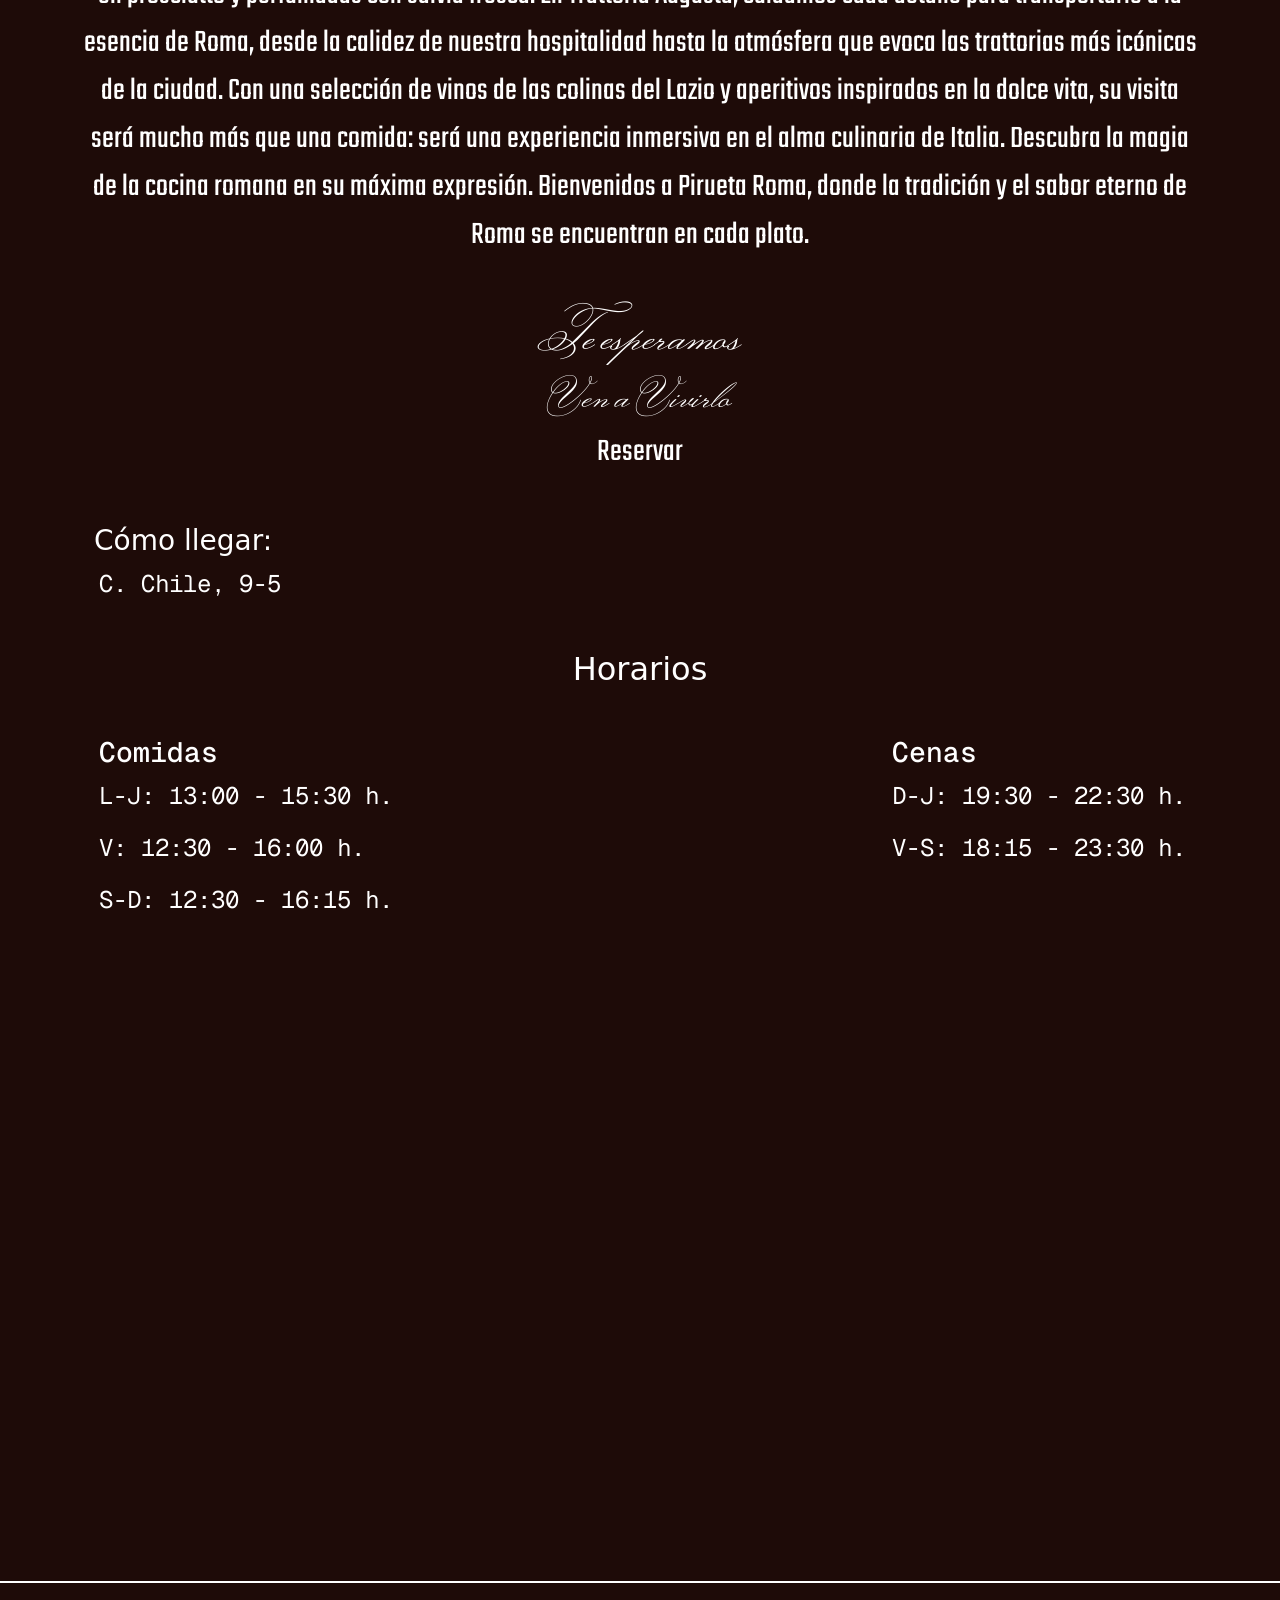
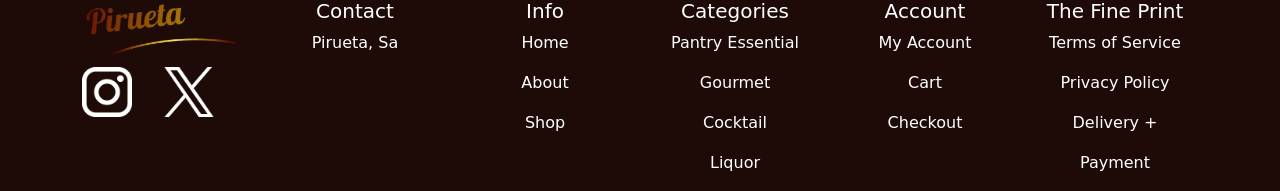
<file: views/Roma.html>
<!doctype html>
<html lang="en">

<head>
    <title>Roma</title>
    <!-- Required meta tags -->
    <meta charset="utf-8">
    <meta name="viewport" content="width=device-width, initial-scale=1, shrink-to-fit=no">

    <!-- Bootstrap CSS v5.2.1 -->
    <link href="https://cdn.jsdelivr.net/npm/bootstrap@5.3.2/dist/css/bootstrap.min.css" rel="stylesheet"
        integrity="sha384-T3c6CoIi6uLrA9TneNEoa7RxnatzjcDSCmG1MXxSR1GAsXEV/Dwwykc2MPK8M2HN" crossorigin="anonymous">
    <link rel="stylesheet" href="../styles/scss/elcairo.css">

</head>

<body>
    <header>
        <nav class="navbar navbar-light py-4">
            <div class="container d-flex justify-content-between align-items-center">

                <div>
                    <a href="../Index.html">
                        <img class="image-logo" src="../styles/images/logo.png" alt="Pirueta">
                    </a>
                </div>  


                <div class="d-none d-md-flex gap-5 menu">
                    <h1 class="nav-item">
                        <a class="nav-link" href="#" role="button">Menús</a>
                        <ul class="dropdown-menu">
                            <li><a class="dropdown-item" href="#">Menu Del Dia</a></li>
                            <li><a class="dropdown-item" href="#">Menu De La Semana</a></li>
                            <li><a class="dropdown-item" href="#">Menu Del Mes</a></li>
                        </ul>
                    </h1>
                    <h1 class="nav-item">
                        <a class="nav-link" href="#" role="button">Contacto</a>
                        <ul class="dropdown-menu">
                            <li><a class="dropdown-item" href="#">Conócenos</a></li>
                            <li><a class="dropdown-item" href="#">¿Donde nos Ubicamos?</a></li>
                        </ul>
                    </h1>
                    <h1 class="nav-item">
                        <a class="nav-link" href="./Carta.html" role="button">Cartas</a>
                        <ul class="dropdown-menu">
                            <li><a class="dropdown-item" href="Roma.html">Roma</a></li>
                            <li><a class="dropdown-item" href="#">São Paulo</a></li>
                            <li><a class="dropdown-item" href="Carta.html">El Cairo</a></li>
                        </ul>
                    </h1>
                </div>

                
                <div class="d-block d-md-none">
                    <button class="menubutton" type="button" data-bs-toggle="offcanvas" data-bs-target="#menuOffcanvas"
                        aria-controls="cartOffcanvas">
                    </button>
                </div>
            </div>
        </nav>
    </header>
    <main>
        <div class="d-flex justify-content-between w-100 firstdiv">
            <p class="ms-5">Pirueta Roma</p>
            <div class="d-flex gap-5">
                <p class="mx-5">Galeria</p>
                <a href="#">
                    <p class="mx-5">Carta</p>
                </a>
            </div>
        </div>
        <div id="carouselExample" class="carousel slide carousel-fade" data-bs-ride="carousel" data-bs-interval="2000">
            <div class="carousel-inner">
                <div class="carousel-item active">
                    <div class="imagediv" style="background-image: url('../styles/images/Roma1.png');"></div>
                    <div class="carousel-caption">
                        <h2>Pirueta</h2>
                        <h1>Roma</h1>
                        <div class="links">
                            <a href="./Reserva.html">Reservar</a>
                            <a href="#">Carta</a>
                        </div>
                    </div>
                </div>
                <div class="carousel-item">
                    <div class="imagediv" style="background-image: url('../styles/images/roma2.png');"></div>
                    <div class="carousel-caption">
                        <h2>Pirueta</h2>
                        <h1>Roma</h1>
                        <div class="links">
                            <a href="./Reserva.html">Reservar</a>
                            <a href="#">Carta</a>
                        </div>
                    </div>
                </div>
            </div>
        </div>
        <div>
            <div class="container text-center container1">
                <h1>Te esperamos ven a vernos</h1>
                <p>En el corazón de la Ciudad Eterna, donde las piedras milenarias susurran historias de emperadores y
                    poetas, Pirueta Roma se alza como un santuario culinario dedicado a la auténtica gastronomía romana.
                    Aquí, cada plato es un tributo a la tradición, cada ingrediente una oda al terruño italiano, y cada
                    bocado un viaje a las tabernas que han alimentado a generaciones de romanos.

                    Nuestro menú está inspirado en las calles empedradas de Trastevere, en los bulliciosos mercados de
                    Campo de' Fiori y en los antiguos banquetes del Foro Romano. Entre nuestras especialidades,
                    encontrará la emblemática Cacio e Pepe, un sencillo pero sublime encuentro entre queso pecorino y
                    pimienta negra sobre pasta artesanal; la Carbonara, elaborada a la manera tradicional con guanciale,
                    yema de huevo y pecorino sin adulteraciones; y la suculenta Saltimbocca alla Romana, tiernas láminas
                    de ternera envueltas en prosciutto y perfumadas con salvia fresca.

                    En Trattoria Augusta, cuidamos cada detalle para transportarle a la esencia de Roma, desde la
                    calidez de nuestra hospitalidad hasta la atmósfera que evoca las trattorias más icónicas de la
                    ciudad. Con una selección de vinos de las colinas del Lazio y aperitivos inspirados en la dolce
                    vita, su visita será mucho más que una comida: será una experiencia inmersiva en el alma culinaria
                    de Italia.

                    Descubra la magia de la cocina romana en su máxima expresión. Bienvenidos a Pirueta Roma, donde la
                    tradición y el sabor eterno de Roma se encuentran en cada plato.</p>
            </div>
            <div class="container text-center text-white container2 mt-5 ">
                <h3>Te esperamos</h3>
                <h2>Ven a Vivirlo</h2>
                <a href="Reserva.html">Reservar</a>

            </div>
            <div class="container mt-5">
                <div class="d-flex text-white justify-content-around">
                    <div class="container">
                        <h3>Cómo llegar:</h3>
                        <a class="mt-5 link"
                            href="https://www.google.es/maps/@39.4704475,-0.3572413,109m/data=!3m1!1e3?entry=ttu&g_ep=EgoyMDI1MDIxMi4wIKXMDSoASAFQAw%3D%3D"
                            target="_blank" rel="noopener noreferrer">C. Chile, 9-5</a>
                        <div class="mt-5 hours">
                            <div class="text-center">
                                <h2>Horarios</h2>
                            </div>
                            <div class="d-flex justify-content-between mt-5">
                                <div class="launch">
                                    <h3>Comidas</h3>
                                    <p>L-J: 13:00 - 15:30 h.</p>
                                    <p>V: 12:30 - 16:00 h.</p>
                                    <p>S-D: 12:30 - 16:15 h.</p>
                                </div>
                                <div class="dinner ms-5">
                                    <h3>Cenas</h3>
                                    <p>D-J: 19:30 - 22:30 h.</p>
                                    <p>V-S: 18:15 - 23:30 h.</p>
                                </div>
                            </div>
                        </div>

                        <div class="mapouter justify-content-center d-flex align-items-center mt-5">
                            <div class="gmap_canvas"><iframe width="815" height="575" id="gmap_canvas"
                                    src="https://maps.google.com/maps?q=C.+Chile+Valencia&t=&z=13&ie=UTF8&iwloc=&output=embed"
                                    frameborder="0" scrolling="no" marginheight="0" marginwidth="0"></iframe><a
                                    href="https://online-timer.me/"></a><br><a
                                    href="https://online.stopwatch-timer.net/"></a><br>
                                <style>
                                    .mapouter {
                                        position: relative;
                                        left: 25%;

                                        text-align: right;
                                        height: 575px;
                                        width: 700px;
                                        border-radius: 10px;
                                    }
                                </style><a href="https://www.embedmaps.co">custom google maps embed</a>
                                <style>
                                    .gmap_canvas {
                                        overflow: hidden;
                                        background: none !important;
                                        height: 575px;
                                        width: 700px;
                                        border-radius: 10px;

                                    }
                                </style>
                            </div>
                        </div>
                    </div>
                </div>
            </div>
        </div>
        <!--Offcanvas-->
        <div class="offcanvas offcanvas-start custom-offcanvas" tabindex="-1" id="menuOffcanvas"
            aria-labelledby="menuOffcanvasLabel">
            <div class="offcanvas-body d-flex justify-content-between">
                <div class="d-flex align-content-between flex-wrap logo-section">
                    <h2 class="logo">Pirueta</h2>
                    <h2 class="terms">Terminos Y Condiciones</h2>
                </div>

                <div class="divider"></div>

                <div class="ms-4 destinations">
                    <a href="Roma.html" class="city">Roma</a>
                    <a class="city">São Paulo</a>
                    <a href="./Elcairo.html" class="city">El cairo</a>
                </div>
            </div>
        </div>
        </div>
        <div class="mt-4 footerdivider"></div>
    </main>
    <footer class="container text-center text-white mt-3">
        <div class="row gy-4 justify-content-center">
            <!-- Logo y Redes Sociales -->
            <div class="col-12 col-md-4 col-lg-2 text-md-start">
                <img class="image-logo" src="../styles/images/logo.png" alt="Pirueta">
                <div class="d-flex justify-content-center justify-content-md-start mt-2 gap-3 socialmedia">
                    <a href="#" class="social-icon instagram">
                        <img class="socialmediaimg" src="../styles/images/logotipo-de-instagram.png"
                            style="height: 50px; width: 50px;"></a>
                    <a href="#" class="social-icon x"></a>
                    <img class="socialmediaimg" src="../styles/images/x.png" style="height: 50px; width: 50px;"></a>
                </div>
            </div>

            <!-- Secciones del Footer -->
            <div class="col-6 col-md-4 col-lg-2">
                <h5>Contact</h5>
                <p>Pirueta, Sa</p>
            </div>
            <div class="col-6 col-md-4 col-lg-2">
                <h5>Info</h5>
                <p>Home</p>
                <p>About</p>
                <p>Shop</p>
            </div>
            <div class="col-6 col-md-4 col-lg-2">
                <h5>Categories</h5>
                <p>Pantry Essential</p>
                <p>Gourmet</p>
                <p>Cocktail</p>
                <p>Liquor</p>
            </div>
            <div class="col-6 col-md-4 col-lg-2">
                <h5>Account</h5>
                <p>My Account</p>
                <p>Cart</p>
                <p>Checkout</p>
            </div>
            <div class="col-6 col-md-4 col-lg-2">
                <h5>The Fine Print</h5>
                <p>Terms of Service</p>
                <p>Privacy Policy</p>
                <p>Delivery +</p>
                <p>Payment</p>
            </div>
        </div>
    </footer>
    <!-- Bootstrap JavaScript Libraries -->
    <script src="https://cdn.jsdelivr.net/npm/@popperjs/core@2.11.8/dist/umd/popper.min.js"
        integrity="sha384-I7E8VVD/ismYTF4hNIPjVp/Zjvgyol6VFvRkX/vR+Vc4jQkC+hVqc2pM8ODewa9r" crossorigin="anonymous">
        </script>

    <script src="https://cdn.jsdelivr.net/npm/bootstrap@5.3.2/dist/js/bootstrap.min.js"
        integrity="sha384-BBtl+eGJRgqQAUMxJ7pMwbEyER4l1g+O15P+16Ep7Q9Q+zqX6gSbd85u4mG4QzX+" crossorigin="anonymous">
        </script>
</body>

</html>
</file>
<file: styles/scss/carta.css>
@import url("https://fonts.googleapis.com/css2?family=Geist+Mono:wght@100..900&family=Lavishly+Yours&family=Roboto:ital,wght@0,100;0,300;0,400;0,500;0,700;0,900;1,100;1,300;1,400;1,500;1,700;1,900&display=swap");
@import url("https://fonts.googleapis.com/css2?family=Monsieur+La+Doulaise&family=Pochaevsk&family=Roboto:ital,wght@0,100..900;1,100..900&family=Teko:wght@300..700&display=swap");
body,
html {
  background-color: #1e0b08;
  overflow-x: hidden;
}

main {
  animation: fade-in 2s ease-in-out;
}

@keyframes fade-in {
  0% {
    opacity: 0;
  }
  100% {
    opacity: 1;
  }
}
.navbar {
  width: 95%;
}
.navbar .image-logo {
  height: 70px;
  mix-blend-mode: hard-light;
}
.navbar .menu {
  text-align: center;
}
.navbar .menu .nav-item {
  font-size: 2rem;
  font-weight: bold;
  color: #ffffff;
  margin: 0 10px;
  position: relative;
}
.navbar .menu .nav-item:hover > .dropdown-menu {
  display: block;
}
.navbar .menu .nav-item a {
  color: #ffffff;
  text-decoration: none;
  transition: color 0.3s ease-in-out;
}
.navbar .menu .nav-item a:hover {
  color: gold;
}
.navbar .menu .nav-item .dropdown-menu {
  background-color: #f5deb3;
  border: none;
  display: none;
  position: absolute;
  top: 100%;
  left: 0;
}
.navbar .menu .nav-item .dropdown-item {
  background-color: #f5deb3;
  color: #271512;
  transition: background 0.3s, color 0.3s;
}
.navbar .menu .nav-item .dropdown-item:hover {
  background-color: #efca86;
  color: black;
}

.btnvolver {
  background-color: #C5A483;
  border: none;
  border-radius: 5px;
  color: white;
  font-size: 16px;
  cursor: crosshair;
  transition: background-color 0.3s ease-in-out, transform 0.2s ease, box-shadow 0.3s ease;
  margin-top: 20px;
}
.btnvolver:hover {
  background-color: #d5bea6;
  transform: scale(1.05);
  box-shadow: 0 4px 10px rgba(197, 164, 131, 0.5);
}
.btnvolver:active {
  background-color: #ab7e50;
  transform: scale(0.95);
  box-shadow: 0 2px 5px rgba(197, 164, 131, 0.3);
}

.menubutton {
  background-image: url("../images/menu.png");
  background-size: cover;
  background-color: transparent;
  height: 50px;
  width: 50px;
  border: transparent;
}

.custom-offcanvas {
  width: 400px;
  background: wheat;
  color: #1e0b08;
  font-family: "Serif", serif;
  display: flex;
  text-align: right;
  padding: 20px;
}
.custom-offcanvas #menuOffcanvas {
  animation: fade-incanvas 3s;
}
@keyframes fade-incanvas {
  0% {
    opacity: 0;
  }
  50% {
    opacity: 0.7;
  }
  100% {
    opacity: 1;
  }
}
.custom-offcanvas .offcanvas-body {
  text-align: start;
}
.custom-offcanvas .offcanvas-body .logo-section {
  margin-bottom: 20px;
}
.custom-offcanvas .offcanvas-body .logo-section .logo {
  font-size: 28px;
  font-weight: bold;
}
.custom-offcanvas .offcanvas-body .logo-section .terms {
  font-size: 1.5rem;
}
.custom-offcanvas .offcanvas-body .divider {
  width: 1px;
  height: 20%;
  background-color: #1e0b08;
  position: absolute;
  left: 55%;
  top: 0;
  bottom: 0;
}
.custom-offcanvas .offcanvas-body .destinations {
  display: flex;
  flex-direction: column;
  gap: 15px;
  width: 80%;
}
.custom-offcanvas .offcanvas-body .destinations .city {
  font-size: 22px;
  font-weight: 500;
  cursor: pointer;
  text-decoration: none;
  color: #1e0b08;
}

.menu-card {
  background-color: #C5A483;
}
.menu-card .card-title {
  font-family: "Teko", serif;
  font-size: 2rem;
  color: #271512;
}
.menu-card .card-text {
  font-family: "Teko", serif;
  font-size: 1.5rem;
  color: #271512;
}

.menu-card {
  margin: 20px;
  padding: 20px;
  border-radius: 10px;
  transition: box-shadow 0.3s ease-in-out;
}
.menu-card img {
  width: 100%;
  height: 200px;
  -o-object-fit: cover;
     object-fit: cover;
  border-radius: 10px;
}
.menu-card:hover {
  box-shadow: 0 0 20px 0 rgba(0, 0, 0, 0.4);
}/*# sourceMappingURL=carta.css.map */
</file>
<file: styles/scss/elcairo.css>
@import url("https://fonts.googleapis.com/css2?family=Geist+Mono:wght@100..900&family=Lavishly+Yours&family=Roboto:ital,wght@0,100;0,300;0,400;0,500;0,700;0,900;1,100;1,300;1,400;1,500;1,700;1,900&display=swap");
@import url("https://fonts.googleapis.com/css2?family=Monsieur+La+Doulaise&family=Pochaevsk&family=Roboto:ital,wght@0,100..900;1,100..900&family=Teko:wght@300..700&display=swap");
body, html {
  background-color: #1e0b08;
  overflow-x: hidden;
}

.navbar {
  width: 95%;
}
.navbar .image-logo {
  height: 70px;
  mix-blend-mode: hard-light;
}
.navbar .menu {
  text-align: center;
}
.navbar .menu .nav-item {
  font-size: 2rem;
  font-weight: bold;
  color: #ffffff;
  margin: 0 10px;
  position: relative;
}
.navbar .menu .nav-item:hover > .dropdown-menu {
  display: block;
}
.navbar .menu .nav-item .nav-link {
  position: relative;
  transition: color 0.3s ease-in-out;
  color: #ffffff;
  text-decoration: none;
}
.navbar .menu .nav-item .nav-link::after {
  content: "";
  position: absolute;
  left: 50%;
  bottom: -5px;
  width: 0;
  height: 2px;
  background-color: gold;
  transition: width 0.3s ease-in-out, left 0.3s ease-in-out;
}
.navbar .menu .nav-item .nav-link:hover {
  color: gold;
}
.navbar .menu .nav-item .nav-link:hover::after {
  width: 100%;
  left: 0;
}
.navbar .menu .nav-item .dropdown-menu {
  background-color: #f5deb3;
  border: none;
  display: none;
  position: absolute;
  top: 100%;
  left: 0;
}
.navbar .menu .nav-item .dropdown-item {
  background-color: #f5deb3;
  color: #1e0b08;
  transition: background 0.3s, color 0.3s;
}
.navbar .menu .nav-item .dropdown-item:hover {
  background-color: #efca86;
  color: black;
}

.firstdiv {
  font-size: 1.5rem;
  font-family: "Geist Mono", serif;
  margin-left: 5px;
  text-decoration: none;
  color: #ffffff;
}

.firstdiv a {
  font-size: 1.5rem;
  font-family: "Geist Mono", serif;
  margin-left: 5px;
  text-decoration: none;
  color: #ffffff;
}

.menubutton {
  background-image: url("../images/menu.png");
  background-size: cover;
  background-color: transparent;
  height: 50px;
  width: 50px;
  border: transparent;
}

.custom-offcanvas {
  width: 400px;
  background: wheat;
  color: #1e0b08;
  font-family: "Serif", serif;
  display: flex;
  text-align: right;
  padding: 20px;
}
.custom-offcanvas #menuOffcanvas {
  animation: fade-incanvas 3s;
}
@keyframes fade-incanvas {
  0% {
    opacity: 0;
  }
  50% {
    opacity: 0.7;
  }
  100% {
    opacity: 1;
  }
}
.custom-offcanvas .offcanvas-body {
  text-align: start;
}
.custom-offcanvas .offcanvas-body .logo-section {
  margin-bottom: 20px;
}
.custom-offcanvas .offcanvas-body .logo-section .logo {
  font-size: 28px;
  font-weight: bold;
}
.custom-offcanvas .offcanvas-body .logo-section .terms {
  font-size: 1.5rem;
}
.custom-offcanvas .offcanvas-body .divider {
  width: 1px;
  height: 20%;
  background-color: #1e0b08;
  position: absolute;
  left: 55%;
  top: 0;
  bottom: 0;
}
.custom-offcanvas .offcanvas-body .destinations {
  display: flex;
  flex-direction: column;
  gap: 15px;
  width: 80%;
}
.custom-offcanvas .offcanvas-body .destinations .city {
  font-size: 22px;
  font-weight: 500;
  cursor: pointer;
  text-decoration: none;
  color: #1e0b08;
}

.imagediv {
  color: #ffffff;
  background-size: cover;
  background-position: center;
  background-repeat: no-repeat;
  max-width: 95vw;
  height: 100vh;
  margin: 2%;
  border-top-left-radius: 10px;
  border-top-right-radius: 10px;
  position: relative;
}
.imagediv::before {
  content: "";
  position: absolute;
  top: 0;
  left: 0;
  width: 100%;
  height: 100%;
  background: linear-gradient(to bottom, rgba(0, 0, 0, 0.8), rgba(255, 255, 255, 0.3), #1e0b08);
  border-top-left-radius: 10px;
  border-top-right-radius: 10px;
  z-index: 1;
  pointer-events: none;
}

.carousel-caption {
  position: absolute;
  top: 50%;
  left: 50%;
  transform: translate(-50%, -50%);
  text-align: center;
  color: white;
  font-family: "Playfair Display", serif;
}
.carousel-caption h1 {
  font-size: 4rem;
  font-weight: bold;
}
.carousel-caption h2 {
  font-size: 2rem;
  text-transform: uppercase;
}
.carousel-caption .links {
  margin-top: 10px;
}
.carousel-caption .links a {
  text-decoration: none;
  color: white;
  font-size: 1.2rem;
  margin: 0 10px;
  padding-bottom: 5px;
  border-bottom: 2px solid white;
  transition: 0.3s;
}
.carousel-caption .links a:hover {
  border-bottom: 2px solid gold;
}

.container1 h1 {
  font-size: 3rem;
  font-family: "Monsieur La Doulaise", serif;
  color: #ffffff;
  text-decoration: none;
  margin-left: 5px;
}
.container1 p {
  font-family: "Teko", serif;
  font-size: 2rem;
  color: #ffffff;
}

.container2 h3 {
  font-size: 3rem;
  font-family: "Monsieur La Doulaise", serif;
  color: #ffffff;
  text-decoration: none;
}
.container2 h2 {
  font-family: "Monsieur La Doulaise", serif;
  font-size: 2.5rem;
}
.container2 a {
  font-family: "Teko", serif;
  font-size: 2rem;
  text-decoration: none;
  color: #ffffff;
}

.link {
  font-size: 1.5rem;
  font-family: "Geist Mono", serif;
  margin-left: 5px;
  text-decoration: none;
  color: #ffffff;
}

.launch,
.dinner {
  font-size: 1.5rem;
  font-family: "Geist Mono", serif;
  margin-left: 5px;
  text-decoration: none;
  color: #ffffff;
}

.footerdivider {
  width: 100%;
  height: 2px;
  background-color: white;
}

.image-logo {
  height: 60px;
  mix-blend-mode: hard-light;
}/*# sourceMappingURL=elcairo.css.map */
</file>
<file: styles/scss/reserva.css>
body {
  background-color: #1e0b08;
  color: white;
  display: flex;
  justify-content: center;
  align-items: center;
  flex-direction: column;
  height: 100vh;
}

select {
  color: white;
  background-color: #3C3024;
}
select option {
  color: white !important;
  background-color: #3C3024 !important;
}

[role=main] {
  width: 50%;
  background: rgba(255, 255, 255, 0.1);
  padding: 20px;
  border-radius: 5px;
  box-shadow: 0 4px 10px rgba(0, 0, 0, 0.2);
}

.btnvolver {
  background-color: #3C3024;
  border: none;
  border-radius: 5px;
  color: white;
  font-size: 16px;
  cursor: pointer;
  transition: background-color 0.3s ease-in-out, transform 0.2s ease, box-shadow 0.3s ease;
  margin-top: 20px;
}
.btnvolver:hover {
  background-color: #5c4a37;
  transform: scale(1.05);
  box-shadow: 0 4px 10px rgba(197, 164, 131, 0.5);
}
.btnvolver:active {
  background-color: #0c0a07;
  transform: scale(0.95);
  box-shadow: 0 2px 5px rgba(197, 164, 131, 0.3);
}

h1 {
  text-align: center;
  margin-bottom: 20px;
}

form [class*=group] {
  margin-bottom: 10px;
}
form [class*=group] label {
  font-weight: bold;
}
form [class*=group] [type=text],
form [class*=group] [type=email],
form [class*=group] [type=tel],
form [class*=group] [type=number],
form [class*=group] [type=date],
form [class*=group] [type=time],
form [class*=group] select {
  background-color: #3C3024;
  border-radius: 5px;
  font-family: "Teko", serif;
  color: white;
  font-size: 1.3rem;
  padding: 10px;
  border: none;
  width: 100%;
  padding: 8px;
}
form [class*=group] [type=text]:focus,
form [class*=group] [type=email]:focus,
form [class*=group] [type=tel]:focus,
form [class*=group] [type=number]:focus,
form [class*=group] [type=date]:focus,
form [class*=group] [type=time]:focus,
form [class*=group] select:focus {
  outline: none;
  background-color: #1c1711;
}
form [type=checkbox] {
  margin-right: 3%;
}
form .form-check {
  display: flex;
  align-items: center;
  gap: 10px;
  flex-direction: row;
}
form [type=submit] {
  width: 100%;
  padding: 10px;
  background-color: #3C3024;
  border: none;
  border-radius: 5px;
  color: white;
  font-size: 16px;
  cursor: pointer;
  transition: background-color 0.3s ease-in-out, transform 0.2s ease, box-shadow 0.3s ease;
}
form [type=submit]:hover {
  background-color: #5c4a37;
  transform: scale(1.05);
  box-shadow: 0 4px 10px rgba(197, 164, 131, 0.5);
}
form [type=submit]:active {
  background-color: #0c0a07;
  transform: scale(0.95);
  box-shadow: 0 2px 5px rgba(197, 164, 131, 0.3);
}

[hidden],
.hidden {
  display: none !important;
}/*# sourceMappingURL=reserva.css.map */
</file>
